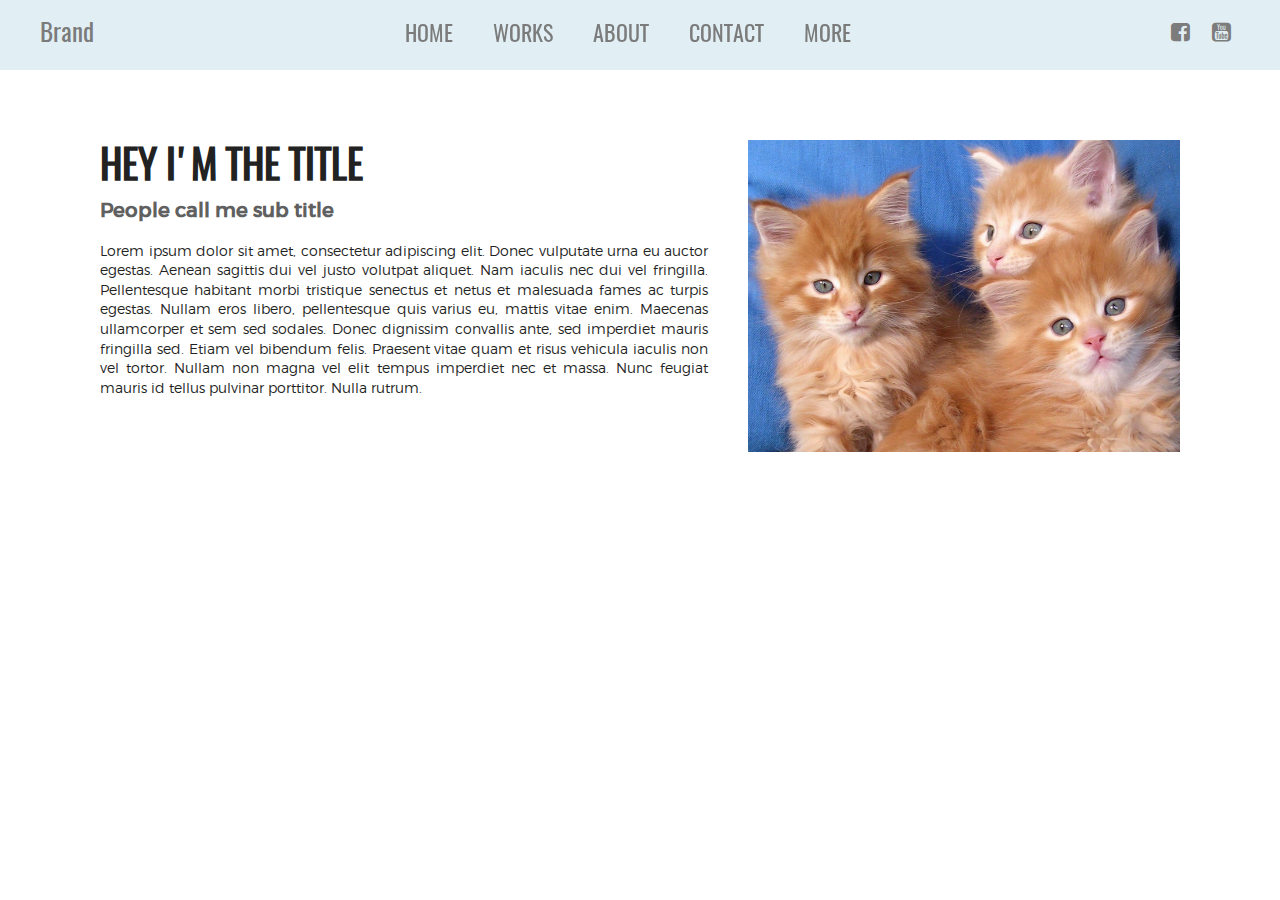
<file: index.html>
<!doctype html>
<html class="no-js" lang="">
<head>
    <meta charset="utf-8">
    <meta http-equiv="x-ua-compatible" content="ie=edge">
    <title></title>
    <meta name="description" content="">
    <meta name="viewport" content="width=device-width, initial-scale=1">

    <link rel="apple-touch-icon" href="apple-touch-icon.png">
    <!-- Place favicon.ico in the root directory -->

    <link rel="stylesheet" href="css/montserrat.css">
    <link rel="stylesheet" href="css/oswald.css">
    <link rel="stylesheet" href="css/font-awesome.css">
    <link rel="stylesheet" href="css/normalize.css">
    <link rel="stylesheet" href="css/main.css">
    <link rel="stylesheet" href="css/style.css">
    <script src="js/vendor/modernizr-2.8.3.min.js"></script>
</head>
<body>
<!--[if lt IE 8]>
<p class="browserupgrade">You are using an <strong>outdated</strong> browser. Please <a href="http://browsehappy.com/">upgrade
    your browser</a> to improve your experience.</p>
<![endif]-->

<header>
    <div id="front-content">
        <div id="brand">Brand</div>
        <nav>
            <ul id="menu">
                <li><a class="tab-item" href="#home">HOME</a></li>
                <li><a class="tab-item" href="#work">WORKS</a></li>
                <li><a class="tab-item" href="#about">ABOUT</a></li>
                <li><a class="tab-item" href="#contact">CONTACT</a></li>
                <li><a class="tab-item" href="#more">MORE</a></li>
            </ul>
        </nav>
        <div id="links">
            <a href="#"><i class="fa fa-facebook-square"></i></a>
            <a href="#"><i class="fa fa-youtube-square"></i></a>
        </div>
        <div id="underline-bar"></div>
    </div>
    <div id="back-content">
        <div data-tab="home" class="item-holder hide">
            <a href="#block1" class="item-block">
                <h2>WHO ARE WE</h2>

                <p>Sed luctus felis velit vitae sapien</p>
                <p class="block-link">LEARN MORE</p>
                <div class="decorate-bar"></div>
            </a>
            <a href="#block2" class="item-block">
                <h2>WHAT WE DO</h2>

                <p> Nullam vulputate suscipit augue id vehicula</p>
                <p class="block-link">LEARN MORE</p>
                <div class="decorate-bar"></div>
            </a>
            <a href="#block3" class="item-block">
                <h2>HOW WE DO</h2>

                <p>Sed faucibus, sem a vehicula porta</p>
                <p class="block-link">LEARN MORE</p>
                <div class="decorate-bar"></div>
            </a>
        </div>
        <div data-tab="work" class="item-holder grid hide">
            <a href="#block4" class="item-block">
                <h2><i class="fa fa-youtube-square"></i></h2>

                <p>Sed luctus</p>
                <p class="block-link">LEARN MORE</p>
                <div class="decorate-bar"></div>
            </a>
            <a href="#block5" class="item-block">
                <h2><i class="fa fa-facebook-square"></i></h2>

                <p> Nullam vulputate</p>
                <p class="block-link">LEARN MORE</p>
                <div class="decorate-bar"></div>
            </a>
            <a href="#block5" class="item-block">
                <h2><i class="fa fa-twitter-square"></i></h2>

                <p> Nullam vulputate</p>
                <p class="block-link">LEARN MORE</p>
                <div class="decorate-bar"></div>
            </a>
            <a href="#block6" class="item-block">
                <h2><i class="fa fa-bitbucket-square"></i></h2>

                <p>Sed faucibus</p>
                <p class="block-link">LEARN MORE</p>
                <div class="decorate-bar"></div>
            </a>
            <a href="#block5" class="item-block">
                <h2><i class="fa fa-behance-square"></i></h2>

                <p> Nullam vulputate</p>
                <p class="block-link">LEARN MORE</p>
                <div class="decorate-bar"></div>
            </a>
            <a href="#block6" class="item-block">
                <h2><i class="fa fa-envelope-square"></i></h2>

                <p>Sed faucibus</p>
                <p class="block-link">LEARN MORE</p>
                <div class="decorate-bar"></div>
            </a>
        </div>
        <div data-tab="about" class="item-holder hide">
            <a href="#block4" class="item-block">
                <h2>OUR TEAMS</h2>

                <p>Sed luctus felis velit vitae sapien</p>
                <p class="block-link">LEARN MORE</p>
                <div class="decorate-bar"></div>
            </a>
            <a href="#block5" class="item-block">
                <h2>JOB OPPORTUNITIES</h2>

                <p> Nullam vulputate suscipit augue id vehicula</p>
                <p class="block-link">LEARN MORE</p>
                <div class="decorate-bar"></div>
            </a>
        </div>
        <div data-tab="contact" class="item-holder grid hide">
            <a href="#block4" class="item-block">
                <h2><i class="fa fa-youtube-square"></i></h2>

                <p>Sed luctus</p>
                <p class="block-link">LEARN MORE</p>
                <div class="decorate-bar"></div>
            </a>
            <a href="#block5" class="item-block">
                <h2><i class="fa fa-facebook-square"></i></h2>

                <p> Nullam vulputate</p>
                <p class="block-link">LEARN MORE</p>
                <div class="decorate-bar"></div>
            </a>
            <a href="#block5" class="item-block">
                <h2><i class="fa fa-twitter-square"></i></h2>

                <p> Nullam vulputate</p>
                <p class="block-link">LEARN MORE</p>
                <div class="decorate-bar"></div>
            </a>
            <a href="#block6" class="item-block">
                <h2><i class="fa fa-bitbucket-square"></i></h2>

                <p>Sed faucibus</p>
                <p class="block-link">LEARN MORE</p>
                <div class="decorate-bar"></div>
            </a>
        </div>

        <div data-tab="more" class="item-holder grid hide">
            <a href="#block4" class="item-block">
                <h2><i class="fa fa-youtube-square"></i></h2>

                <p>Sed luctus</p>
                <p class="block-link">LEARN MORE</p>
                <div class="decorate-bar"></div>
            </a>
            <a href="#block5" class="item-block">
                <h2><i class="fa fa-facebook-square"></i></h2>

                <p> Nullam vulputate</p>
                <p class="block-link">LEARN MORE</p>
                <div class="decorate-bar"></div>
            </a>
            <a href="#block5" class="item-block">
                <h2><i class="fa fa-twitter-square"></i></h2>

                <p> Nullam vulputate</p>
                <p class="block-link">LEARN MORE</p>
                <div class="decorate-bar"></div>
            </a>
            <a href="#block6" class="item-block">
                <h2><i class="fa fa-bitbucket-square"></i></h2>

                <p>Sed faucibus</p>
                <p class="block-link">LEARN MORE</p>
                <div class="decorate-bar"></div>
            </a>
            <a href="#block4" class="item-block">
                <h2><i class="fa fa-youtube-square"></i></h2>

                <p>Sed luctus</p>
                <p class="block-link">LEARN MORE</p>
                <div class="decorate-bar"></div>
            </a>
            <a href="#block5" class="item-block">
                <h2><i class="fa fa-facebook-square"></i></h2>

                <p> Nullam vulputate</p>
                <p class="block-link">LEARN MORE</p>
                <div class="decorate-bar"></div>
            </a>
            <a href="#block5" class="item-block">
                <h2><i class="fa fa-twitter-square"></i></h2>

                <p> Nullam vulputate</p>
                <p class="block-link">LEARN MORE</p>
                <div class="decorate-bar"></div>
            </a>
            <a href="#block6" class="item-block">
                <h2><i class="fa fa-bitbucket-square"></i></h2>

                <p>Sed faucibus</p>
                <p class="block-link">LEARN MORE</p>
                <div class="decorate-bar"></div>
            </a>
        </div>
    </div>
</header>
<div id="menu-overlay"></div>
<section id="main">
    <div id="holder-image">
        <img src="img/image.jpg"/>
    </div>
    <div id="content">
        <h1>HEY I'M THE TITLE</h1>

        <h2>People call me sub title</h2>

        <p>
            Lorem ipsum dolor sit amet, consectetur adipiscing elit. Donec vulputate urna eu auctor egestas. Aenean
            sagittis
            dui vel justo volutpat aliquet. Nam iaculis nec dui vel fringilla. Pellentesque habitant morbi tristique
            senectus et netus et malesuada fames ac turpis egestas. Nullam eros libero, pellentesque quis varius eu,
            mattis
            vitae enim. Maecenas ullamcorper et sem sed sodales. Donec dignissim convallis ante, sed imperdiet mauris
            fringilla sed. Etiam vel bibendum felis. Praesent vitae quam et risus vehicula iaculis non vel tortor.
            Nullam
            non magna vel elit tempus imperdiet nec et massa. Nunc feugiat mauris id tellus pulvinar porttitor. Nulla
            rutrum.
        </p>
    </div>
</section>
<footer>

</footer>

<script src="js/vendor/jquery-1.11.3.min.js"></script>
<script src="js/plugins.js"></script>
<script src="js/main.js"></script>

</body>
</html>
</file>
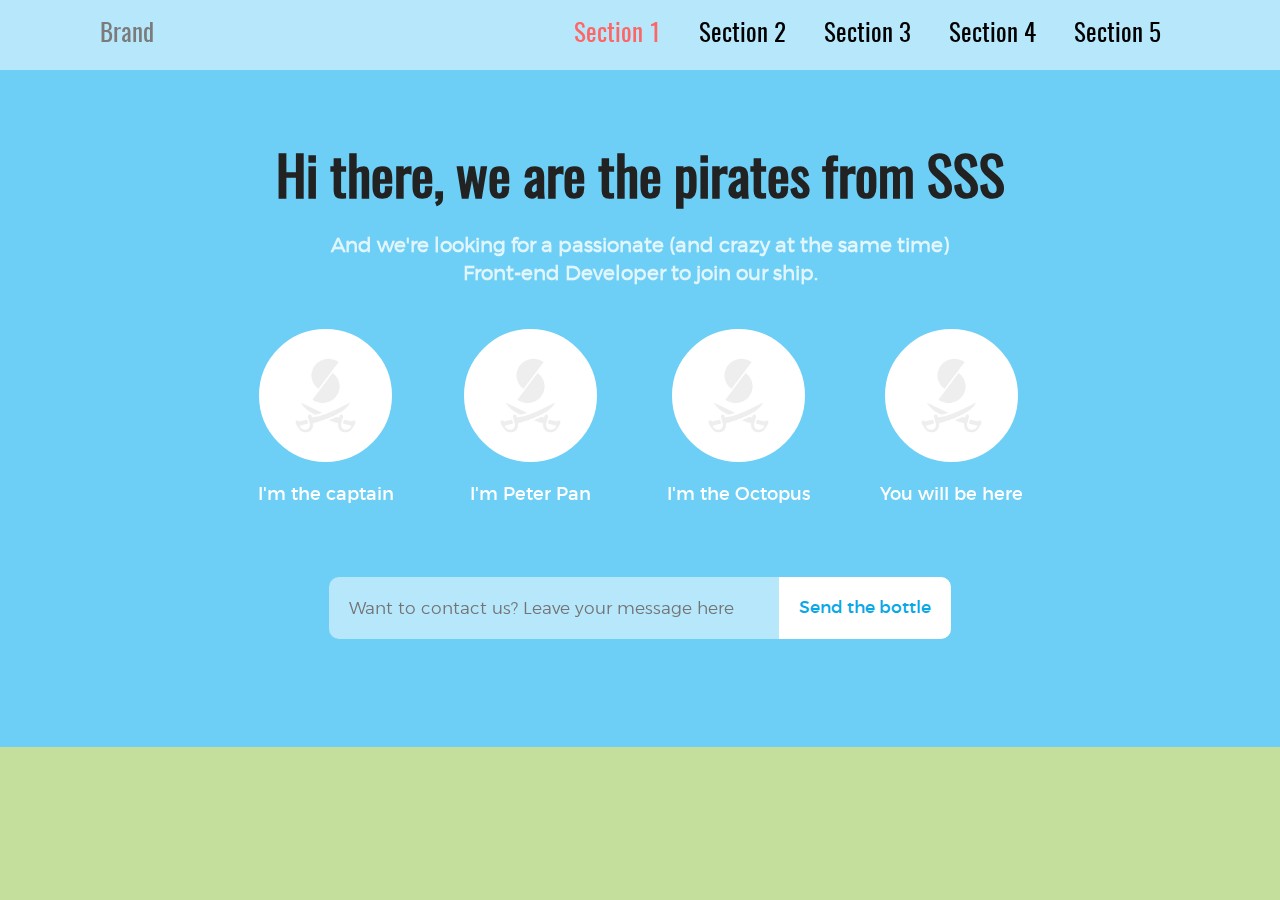
<file: delay-scroll/index.html>
<!doctype html>
<html class="no-js" lang="">
<head>
    <meta charset="utf-8">
    <meta http-equiv="x-ua-compatible" content="ie=edge">
    <title></title>
    <meta name="description" content="">
    <meta name="viewport" content="width=device-width, initial-scale=1">

    <link rel="apple-touch-icon" href="apple-touch-icon.png">
    <!-- Place favicon.ico in the root directory -->

    <link rel="stylesheet" href="css/montserrat.css">
    <link rel="stylesheet" href="css/oswald.css">
    <link rel="stylesheet" href="css/font-awesome.css">
    <link rel="stylesheet" href="css/normalize.css">
    <link rel="stylesheet" href="css/main.css">
    <link rel="stylesheet" href="css/style.css">
    <script src="js/vendor/modernizr-2.8.3.min.js"></script>
</head>
<body>
<!--[if lt IE 8]>
<p class="browserupgrade">You are using an <strong>outdated</strong> browser. Please <a href="http://browsehappy.com/">upgrade
    your browser</a> to improve your experience.</p>
<![endif]-->
<header style="display: none">
    <div id="brand">
        Brand
    </div>
    <div id="links">
        <ul id="menu">
            <li><a href="#section1">Section 1</a></li>
            <li><a href="#section2">Section 2</a></li>
            <li><a href="#section3">Section 3</a></li>
            <li><a href="#section4">Section 4</a></li>
            <li><a href="#section5">Section 5</a></li>
        </ul>
    </div>
</header>
<div id="main" style="display: none">
    <section id="section1" class="smooth-effect">
        <h1 class="smooth-item delay-1">Hi there, we are the pirates from SSS</h1>

        <h2 class="smooth-item delay-2"> And we're looking for a passionate (and crazy at the same time)
            Front-end Developer to join our ship.</h2>

        <div class="cols">
            <div class="col smooth-item delay-3">
                <div class="img-wrapper" style="background-image: url(img/image.jpg)">
                </div>
                <p>I'm the captain</p>
            </div>
            <div class="col smooth-item delay-4">
                <div class="img-wrapper" style="background-image: url(img/image.jpg)">
                </div>
                <p>I'm Peter Pan</p>
            </div>
            <div class="col smooth-item delay-5">
                <div class="img-wrapper" style="background-image: url(img/image.jpg)">
                </div>
                <p>I'm the Octopus</p>
            </div>
            <div class="col smooth-item delay-6">
                <div class="img-wrapper" style="background-image: url(img/image.jpg)">
                </div>
                <p>You will be here</p>
            </div>
        </div>

        <div class="input-box smooth-item delay-7">
            <input type="text" placeholder="Want to contact us? Leave your message here"/>
            <button>Send the bottle</button>
        </div>
    </section>
    <section id="section2" class="smooth-effect type2">
        <h1 class="smooth-item delay-1 type2">Let’s finish the puzzle quickly</h1>

        <h2 class="black smooth-item delay-2 type2">We can’t wait to meet you on our ship</h2>

        <div class="cols">
            <div class="col type2 smooth-item delay-3">
                <div class="img-wrapper type2" style="background-image: url(img/image2.png)">
                </div>
                <p class="head-line black">TO GET IN ADVENTURES</p>

                <p class="description black">Consectetur adipiscing elit.
                    Quisque efficitur dolor massa. Lorem ipsum dolor sit amet. </p>
            </div>
            <div class="col type2 smooth-item delay-4">
                <div class="img-wrapper type2" style="background-image: url(img/image2.png)">
                </div>
                <p class="head-line black">EXPLORE THE WORLD</p>

                <p class="description black">Lorem ipsum dolor sit amet. Quisque efficitur dolor massa. Consectetur adipiscing elit.
                    </p>
            </div>
            <div class="col type2 smooth-item delay-5">
                <div class="img-wrapper type2" style="background-image: url(img/image2.png)">
                </div>
                <p class="head-line black">ARCHIVE TREASURE</p>

                <p class="description black">Lorem ipsum dolor sit amet. Consectetur adipiscing elit.
                    Quisque efficitur dolor massa.</p>
            </div>
        </div>

    </section>
    <section id="section3" class="smooth-effect type2">
        <h1 class="white smooth-item delay-1 type2">Why join us?</h1>

        <h2 class="smooth-item delay-2 type2">Because “It's more fun to be a pirate than to join the navy”</h2>

        <div class="cols type2">
            <div class="col type2 smooth-item delay-3">
                <div class="img-wrapper">
                </div>
                <p class="head-line">Reason number one</p>

                <p class="description white">Lorem ipsum dolor sit amet, consectetur adipiscing elit. Quisque et tortor
                    non nunc rhoncus maximus. Aenean varius tincidunt odio nec pharetra.</p>
            </div>
            <div class="col type2 smooth-item delay-4">
                <div class="img-wrapper">
                </div>
                <p class="head-line">Reason number two</p>

                <p class="description white">Vivamus quis quam at magna vulputate sollicitudin vitae a ante. Donec
                    fullam ut maximus urna, et accumsan eros.
                    Praesent eu tincidunt.</p>
            </div>
            <div class="col type2 smooth-item delay-5">
                <div class="img-wrapper">
                </div>
                <p class="head-line">Reason number n</p>

                <p class="description white">Curabitur at dui ac ex accumsan scelerisque sit amet quis ante. Vivamus
                    ipsum nulla, cursus vel sapien eu, laoreet gravida magna, tincidunt quis nunc.</p>
            </div>
        </div>

    </section>
    <section id="section4" class="smooth-effect type2">
        <h1 class="white smooth-item delay-1 type2">The journey</h1>

        <div class="journey">

            <div class="arrow smooth-item delay-2" id="arrow-1"
                 style="background-image: url('img/a1.png')"></div>
            <div class="arrow smooth-item delay-5" id="arrow-2"
                 style="background-image: url('img/a2.png')"></div>
            <div class="arrow smooth-item delay-6" id="arrow-3"
                 style="background-image: url('img/a3.png')"></div>

            <div class="block smooth-item delay-3" id="block-1">
                <div class="canvas-image" style="background-image: url('img/t1.png')"></div>
                <p class="small-heading white">Journey number one</p>

                <p class="description white">Lorem ipsum dolor sit amet
                    Consectetur adipiscing evlit.</p>
            </div>

            <div class="block smooth-item delay-4" id="block-2">
                <div class="canvas-image" style="background-image: url('img/t2.png')"></div>
                <p class="small-heading white">Journey number two</p>

                <p class="description white">Lorem ipsum dolor sit amet
                    Consectetur adipiscing evlit.</p>
            </div>

            <div class="block smooth-item delay-7" id="block-3">
                <div class="canvas-image" style="background-image: url('img/t3.png')"></div>
                <p class="small-heading white">Journey number three</p>

                <p class="description white">Lorem ipsum dolor sit amet
                    Consectetur adipiscing evlit.</p>
            </div>

        </div>

    </section>
    <section id="section5" class="smooth-effect type2">
        <h1 class=" smooth-item delay-1 double-delay type2">This is the last section</h1>

        <h2 class="type2 smooth-item delay-2 double-delay black type2">Phew! Almost done</h2>

        <p class="description narrow smooth-item delay-3 double-delay">
            Lorem ipsum dolor sit amet. Consectetur adipiscing elit. Quisque efficitur dolor massa, at efficitur metus
            condimentum sed. Praesent aliquet lorem nisl, ut scelerisque felis vulputate quis. Pellentesque tempus velit
            orci, in condimentum massa elementum eu. Cras at ornare est. Etiam lacinia consequat dolor, at auctor mi
            porta consequat. Donec rutrum libero ut arcu vulputate aliquam. Sed ultrices, lectus non volutpat dictum,
            ipsum ligula.
        </p>

        <button class="nice-button smooth-item delay-4 double-delay">YAY, ENTER THE SHIP!</button>
    </section>
</div>
<script src="js/vendor/jquery-1.11.3.min.js"></script>
<script>
    var $pageLayout = $.Deferred();
    var $fontLoad = $.Deferred();
    WebFontConfig = {
        custom: {
            families: ['montserratlight', 'montserratregular', 'oswaldlight', 'oswaldregular']
        },
        active: function () {
            $fontLoad.resolve();
        }
    };

    (function(d) {
        var wf = d.createElement('script'), s = d.scripts[0];
        wf.src = 'js/vendor/webfont.js';
        s.parentNode.insertBefore(wf, s);
    })(document);

    $.when($pageLayout, $fontLoad).done(function () {
        $('header').show();
        $('#main').show();
    })
</script>
<script src="js/vendor/webfont.js"></script>
<script src="js/normalize-wheel.js"></script>
<script src="js/plugins.js"></script>
<script src="js/main.js"></script>

</body>
</html>
</file>
<file: css/montserrat.css>
/* Generated by Font Squirrel (http://www.fontsquirrel.com) on September 7, 2015 */
@font-face {
  font-family: 'montserratlight';
  src: url('../fonts/montserrat-light-webfont.eot');
  src: url('../fonts/montserrat-light-webfont.eot?#iefix') format('embedded-opentype'), url('../fonts/montserrat-light-webfont.woff2') format('woff2'), url('../fonts/montserrat-light-webfont.woff') format('woff'), url('../fonts/montserrat-light-webfont.ttf') format('truetype'), url('../fonts/montserrat-light-webfont.svg#montserratlight') format('svg');
  font-weight: normal;
  font-style: normal;
}
@font-face {
  font-family: 'montserratregular';
  src: url('../fonts/montserrat-regular-webfont.eot');
  src: url('../fonts/montserrat-regular-webfont.eot?#iefix') format('embedded-opentype'), url('../fonts/montserrat-regular-webfont.woff2') format('woff2'), url('../fonts/montserrat-regular-webfont.woff') format('woff'), url('../fonts/montserrat-regular-webfont.ttf') format('truetype'), url('../fonts/montserrat-regular-webfont.svg#montserratregular') format('svg');
  font-weight: normal;
  font-style: normal;
}
</file>
<file: css/oswald.css>
/* Generated by Font Squirrel (http://www.fontsquirrel.com) on September 7, 2015 */
@font-face {
  font-family: 'oswaldlight';
  src: url('../fonts/oswald-light-webfont.eot');
  src: url('../fonts/oswald-light-webfont.eot?#iefix') format('embedded-opentype'), url('../fonts/oswald-light-webfont.woff2') format('woff2'), url('../fonts/oswald-light-webfont.woff') format('woff'), url('../fonts/oswald-light-webfont.ttf') format('truetype'), url('../fonts/oswald-light-webfont.svg#oswaldlight') format('svg');
  font-weight: normal;
  font-style: normal;
}
@font-face {
  font-family: 'oswaldregular';
  src: url('../fonts/oswald-regular-webfont.eot');
  src: url('../fonts/oswald-regular-webfont.eot?#iefix') format('embedded-opentype'), url('../fonts/oswald-regular-webfont.woff2') format('woff2'), url('../fonts/oswald-regular-webfont.woff') format('woff'), url('../fonts/oswald-regular-webfont.ttf') format('truetype'), url('../fonts/oswald-regular-webfont.svg#oswald_regularregular') format('svg');
  font-weight: normal;
  font-style: normal;
}
</file>
<file: css/main.css>
/*! HTML5 Boilerplate v5.2.0 | MIT License | https://html5boilerplate.com/ */
/*
 * What follows is the result of much research on cross-browser styling.
 * Credit left inline and big thanks to Nicolas Gallagher, Jonathan Neal,
 * Kroc Camen, and the H5BP dev community and team.
 */
/* ==========================================================================
   Base styles: opinionated defaults
   ========================================================================== */
html {
  color: #222;
  font-size: 1em;
  line-height: 1.4;
}
/*
 * Remove text-shadow in selection highlight:
 * https://twitter.com/miketaylr/status/12228805301
 *
 * These selection rule sets have to be separate.
 * Customize the background color to match your design.
 */
::-moz-selection {
  background: #b3d4fc;
  text-shadow: none;
}
::selection {
  background: #b3d4fc;
  text-shadow: none;
}
/*
 * A better looking default horizontal rule
 */
hr {
  display: block;
  height: 1px;
  border: 0;
  border-top: 1px solid #ccc;
  margin: 1em 0;
  padding: 0;
}
/*
 * Remove the gap between audio, canvas, iframes,
 * images, videos and the bottom of their containers:
 * https://github.com/h5bp/html5-boilerplate/issues/440
 */
audio,
canvas,
iframe,
img,
svg,
video {
  vertical-align: middle;
}
/*
 * Remove default fieldset styles.
 */
fieldset {
  border: 0;
  margin: 0;
  padding: 0;
}
/*
 * Allow only vertical resizing of textareas.
 */
textarea {
  resize: vertical;
}
/* ==========================================================================
   Browser Upgrade Prompt
   ========================================================================== */
.browserupgrade {
  margin: 0.2em 0;
  background: #ccc;
  color: #000;
  padding: 0.2em 0;
}
/* ==========================================================================
   Author's custom styles
   ========================================================================== */
/* ==========================================================================
   Helper classes
   ========================================================================== */
/*
 * Hide visually and from screen readers:
 */
.hidden {
  display: none !important;
}
/*
 * Hide only visually, but have it available for screen readers:
 * http://snook.ca/archives/html_and_css/hiding-content-for-accessibility
 */
.visuallyhidden {
  border: 0;
  clip: rect(0 0 0 0);
  height: 1px;
  margin: -1px;
  overflow: hidden;
  padding: 0;
  position: absolute;
  width: 1px;
}
/*
 * Extends the .visuallyhidden class to allow the element
 * to be focusable when navigated to via the keyboard:
 * https://www.drupal.org/node/897638
 */
.visuallyhidden.focusable:active,
.visuallyhidden.focusable:focus {
  clip: auto;
  height: auto;
  margin: 0;
  overflow: visible;
  position: static;
  width: auto;
}
/*
 * Hide visually and from screen readers, but maintain layout
 */
.invisible {
  visibility: hidden;
}
/*
 * Clearfix: contain floats
 *
 * For modern browsers
 * 1. The space content is one way to avoid an Opera bug when the
 *    `contenteditable` attribute is included anywhere else in the document.
 *    Otherwise it causes space to appear at the top and bottom of elements
 *    that receive the `clearfix` class.
 * 2. The use of `table` rather than `block` is only necessary if using
 *    `:before` to contain the top-margins of child elements.
 */
.clearfix:before,
.clearfix:after {
  content: " ";
  /* 1 */
  display: table;
  /* 2 */
}
.clearfix:after {
  clear: both;
}
/* ==========================================================================
   EXAMPLE Media Queries for Responsive Design.
   These examples override the primary ('mobile first') styles.
   Modify as content requires.
   ========================================================================== */
@media only screen and (min-width: 35em) {
  /* Style adjustments for viewports that meet the condition */
}
@media print, (-webkit-min-device-pixel-ratio: 1.25), (min-resolution: 1.25dppx), (min-resolution: 120dpi) {
  /* Style adjustments for high resolution devices */
}
/* ==========================================================================
   Print styles.
   Inlined to avoid the additional HTTP request:
   http://www.phpied.com/delay-loading-your-print-css/
   ========================================================================== */
@media print {
  *,
  *:before,
  *:after {
    background: transparent !important;
    color: #000 !important;
    /* Black prints faster:
                                   http://www.sanbeiji.com/archives/953 */
    box-shadow: none !important;
    text-shadow: none !important;
  }
  a,
  a:visited {
    text-decoration: underline;
  }
  a[href]:after {
    content: " (" attr(href) ")";
  }
  abbr[title]:after {
    content: " (" attr(title) ")";
  }
  /*
     * Don't show links that are fragment identifiers,
     * or use the `javascript:` pseudo protocol
     */
  a[href^="#"]:after,
  a[href^="javascript:"]:after {
    content: "";
  }
  pre,
  blockquote {
    border: 1px solid #999;
    page-break-inside: avoid;
  }
  /*
     * Printing Tables:
     * http://css-discuss.incutio.com/wiki/Printing_Tables
     */
  thead {
    display: table-header-group;
  }
  tr,
  img {
    page-break-inside: avoid;
  }
  img {
    max-width: 100% !important;
  }
  p,
  h2,
  h3 {
    orphans: 3;
    widows: 3;
  }
  h2,
  h3 {
    page-break-after: avoid;
  }
}
</file>
<file: css/style.css>
* {
  box-sizing: border-box;
  -moz-box-sizing: border-box;
  -webkit-box-sizing: border-box;
  -ms-box-sizing: border-box;
}
body {
  padding: 0;
  margin: 0;
  background: #7B7B7B;
}
h1 {
  font-family: 'oswaldregular', serif;
  font-size: 40px;
}
h2 {
  font-family: 'montserratregular', serif;
  color: #606060;
  font-size: 20px;
}
p {
  font-family: 'montserratlight', serif;
  font-size: 14px;
}
a {
  -webkit-transition: color 0.4s;
  -moz-transition: color 0.4s;
  -ms-transition: color 0.4s;
  -o-transition: color 0.4s;
  transition: color 0.4s;
}
header {
  background: #F1F1F1;
  position: fixed;
  top: 0;
  left: 0;
  right: 0;
  z-index: 3;
  overflow: hidden;
  height: 70px;
  -webkit-transition: all 300ms cubic-bezier(0.325, 0.035, 0.245, 1);
  /* older webkit */
  -webkit-transition: all 300ms cubic-bezier(0.325, 0.035, 0.245, 1.475);
  -moz-transition: all 300ms cubic-bezier(0.325, 0.035, 0.245, 1.475);
  -o-transition: all 300ms cubic-bezier(0.325, 0.035, 0.245, 1.475);
  transition: all 300ms cubic-bezier(0.325, 0.035, 0.245, 1.475);
  /* custom */
  -webkit-transition-timing-function: cubic-bezier(0.325, 0.035, 0.245, 1);
  /* older webkit */
  -webkit-transition-timing-function: cubic-bezier(0.325, 0.035, 0.245, 1.475);
  -moz-transition-timing-function: cubic-bezier(0.325, 0.035, 0.245, 1.475);
  -o-transition-timing-function: cubic-bezier(0.325, 0.035, 0.245, 1.475);
  transition-timing-function: cubic-bezier(0.325, 0.035, 0.245, 1.475);
  /* custom */
  -webkit-transform: translate3d(0, 0, 0);
  -moz-transform: translate3d(0, 0, 0);
  -ms-transform: translate3d(0, 0, 0);
  -o-transform: translate3d(0, 0, 0);
  transform: translate3d(0, 0, 0);
}
header.no-back-anim {
  -webkit-transition: all 300ms cubic-bezier(0.395, 0.005, 0.2, 1);
  -moz-transition: all 300ms cubic-bezier(0.395, 0.005, 0.2, 1);
  -o-transition: all 300ms cubic-bezier(0.395, 0.005, 0.2, 1);
  transition: all 300ms cubic-bezier(0.395, 0.005, 0.2, 1);
  /* custom */
  -webkit-transition-timing-function: cubic-bezier(0.395, 0.005, 0.2, 1);
  -moz-transition-timing-function: cubic-bezier(0.395, 0.005, 0.2, 1);
  -o-transition-timing-function: cubic-bezier(0.395, 0.005, 0.2, 1);
  transition-timing-function: cubic-bezier(0.395, 0.005, 0.2, 1);
  /* custom */
}
header.open-menu {
  height: 360px;
  margin-top: -10px;
}
#front-content {
  height: 70px;
  background: #e1eff5;
  position: relative;
  display: flex;
  -webkit-transition: all 300ms cubic-bezier(0.325, 0.035, 0.245, 1);
  /* older webkit */
  -webkit-transition: all 300ms cubic-bezier(0.325, 0.035, 0.245, 1.475);
  -moz-transition: all 300ms cubic-bezier(0.325, 0.035, 0.245, 1.475);
  -o-transition: all 300ms cubic-bezier(0.325, 0.035, 0.245, 1.475);
  transition: all 300ms cubic-bezier(0.325, 0.035, 0.245, 1.475);
  /* custom */
  -webkit-transition-timing-function: cubic-bezier(0.325, 0.035, 0.245, 1);
  /* older webkit */
  -webkit-transition-timing-function: cubic-bezier(0.325, 0.035, 0.245, 1.475);
  -moz-transition-timing-function: cubic-bezier(0.325, 0.035, 0.245, 1.475);
  -o-transition-timing-function: cubic-bezier(0.325, 0.035, 0.245, 1.475);
  transition-timing-function: cubic-bezier(0.325, 0.035, 0.245, 1.475);
  /* custom */
}
#front-content.no-back-anim {
  -webkit-transition: all 300ms cubic-bezier(0.395, 0.005, 0.2, 1);
  -moz-transition: all 300ms cubic-bezier(0.395, 0.005, 0.2, 1);
  -o-transition: all 300ms cubic-bezier(0.395, 0.005, 0.2, 1);
  transition: all 300ms cubic-bezier(0.395, 0.005, 0.2, 1);
  /* custom */
  -webkit-transition-timing-function: cubic-bezier(0.395, 0.005, 0.2, 1);
  -moz-transition-timing-function: cubic-bezier(0.395, 0.005, 0.2, 1);
  -o-transition-timing-function: cubic-bezier(0.395, 0.005, 0.2, 1);
  transition-timing-function: cubic-bezier(0.395, 0.005, 0.2, 1);
  /* custom */
}
#front-content.open-menu {
  height: 60px;
}
#front-content #brand {
  flex-grow: 1;
  height: 70px;
  line-height: 70px;
  padding-left: 40px;
  font-family: 'oswaldregular', serif;
  color: #7B7B7B;
  font-size: 25px;
}
#front-content nav {
  flex-grow: 5;
  height: 70px;
  -webkit-transform: translate3d(0, 0, 0);
  -moz-transform: translate3d(0, 0, 0);
  -ms-transform: translate3d(0, 0, 0);
  -o-transform: translate3d(0, 0, 0);
  transform: translate3d(0, 0, 0);
}
#front-content #links {
  flex-grow: 1;
  text-align: right;
  height: 70px;
  line-height: 70px;
  padding-right: 40px;
}
#front-content #links i {
  margin: 0 9px;
  text-align: center;
  font-size: 22px;
  color: #7C7C7C;
}
#front-content #links i:hover {
  color: #555555;
}
#back-content {
  height: 300px;
  position: relative;
}
.item-holder {
  display: flex;
  justify-content: center;
  height: 300px;
  width: 100%;
  position: absolute;
  overflow: hidden;
  text-align: center;
}
.item-holder.hide {
  display: none;
}
.item-holder.move-left .item-block {
  transform: translate3d(-1200px, 0, 0) !important;
}
.item-holder.move-right .item-block {
  transform: translate3d(1200px, 0, 0) !important;
}
.item-holder .item-block {
  -webkit-transition: all 300ms cubic-bezier(0.325, 0.035, 0.245, 1);
  /* older webkit */
  -webkit-transition: all 300ms cubic-bezier(0.325, 0.035, 0.245, 1.475);
  -moz-transition: all 300ms cubic-bezier(0.325, 0.035, 0.245, 1.475);
  -o-transition: all 300ms cubic-bezier(0.325, 0.035, 0.245, 1.475);
  transition: all 300ms cubic-bezier(0.325, 0.035, 0.245, 1.475);
  /* custom */
  -webkit-transition-timing-function: cubic-bezier(0.325, 0.035, 0.245, 1);
  /* older webkit */
  -webkit-transition-timing-function: cubic-bezier(0.325, 0.035, 0.245, 1.475);
  -moz-transition-timing-function: cubic-bezier(0.325, 0.035, 0.245, 1.475);
  -o-transition-timing-function: cubic-bezier(0.325, 0.035, 0.245, 1.475);
  transition-timing-function: cubic-bezier(0.325, 0.035, 0.245, 1.475);
  /* custom */
  -webkit-transition: all 300ms cubic-bezier(0.395, 0.005, 0.2, 1);
  -moz-transition: all 300ms cubic-bezier(0.395, 0.005, 0.2, 1);
  -o-transition: all 300ms cubic-bezier(0.395, 0.005, 0.2, 1);
  transition: all 300ms cubic-bezier(0.395, 0.005, 0.2, 1);
  /* custom */
  -webkit-transition-timing-function: cubic-bezier(0.395, 0.005, 0.2, 1);
  -moz-transition-timing-function: cubic-bezier(0.395, 0.005, 0.2, 1);
  -o-transition-timing-function: cubic-bezier(0.395, 0.005, 0.2, 1);
  transition-timing-function: cubic-bezier(0.395, 0.005, 0.2, 1);
  /* custom */
  -webkit-transform: translate3d(0, 0, 0);
  -moz-transform: translate3d(0, 0, 0);
  -ms-transform: translate3d(0, 0, 0);
  -o-transform: translate3d(0, 0, 0);
  transform: translate3d(0, 0, 0);
  position: relative;
  text-decoration: none;
  color: #000;
  transform: translate3d(0, -300px, 0);
  height: 300px;
  width: 250px;
  float: left;
  padding: 100px 20px 0;
  overflow: hidden;
}
.item-holder .item-block.no-back-anim {
  -webkit-transition: all 300ms cubic-bezier(0.395, 0.005, 0.2, 1);
  -moz-transition: all 300ms cubic-bezier(0.395, 0.005, 0.2, 1);
  -o-transition: all 300ms cubic-bezier(0.395, 0.005, 0.2, 1);
  transition: all 300ms cubic-bezier(0.395, 0.005, 0.2, 1);
  /* custom */
  -webkit-transition-timing-function: cubic-bezier(0.395, 0.005, 0.2, 1);
  -moz-transition-timing-function: cubic-bezier(0.395, 0.005, 0.2, 1);
  -o-transition-timing-function: cubic-bezier(0.395, 0.005, 0.2, 1);
  transition-timing-function: cubic-bezier(0.395, 0.005, 0.2, 1);
  /* custom */
}
.item-holder .item-block:before {
  content: ' ';
  display: block;
  position: absolute;
  width: 1px;
  background-color: #ccc;
  top: 30px;
  bottom: 30px;
  left: 0;
}
.item-holder .item-block:first-child:before {
  width: 0;
}
.item-holder .item-block:nth-child( 1) {
  transition-delay: 70ms;
  -webkit-transition-delay: 70ms;
  -moz-transition-delay: 70ms;
  -ms-transition-delay: 70ms;
  -o-transition-delay: 70ms;
}
.item-holder .item-block:nth-child( 2) {
  transition-delay: 90ms;
  -webkit-transition-delay: 90ms;
  -moz-transition-delay: 90ms;
  -ms-transition-delay: 90ms;
  -o-transition-delay: 90ms;
}
.item-holder .item-block:nth-child( 3) {
  transition-delay: 110ms;
  -webkit-transition-delay: 110ms;
  -moz-transition-delay: 110ms;
  -ms-transition-delay: 110ms;
  -o-transition-delay: 110ms;
}
.item-holder .item-block:nth-child( 4) {
  transition-delay: 130ms;
  -webkit-transition-delay: 130ms;
  -moz-transition-delay: 130ms;
  -ms-transition-delay: 130ms;
  -o-transition-delay: 130ms;
}
.item-holder .item-block:nth-child( 5) {
  transition-delay: 150ms;
  -webkit-transition-delay: 150ms;
  -moz-transition-delay: 150ms;
  -ms-transition-delay: 150ms;
  -o-transition-delay: 150ms;
}
.item-holder .item-block:nth-child( 6) {
  transition-delay: 170ms;
  -webkit-transition-delay: 170ms;
  -moz-transition-delay: 170ms;
  -ms-transition-delay: 170ms;
  -o-transition-delay: 170ms;
}
.item-holder .item-block:nth-child( 7) {
  transition-delay: 190ms;
  -webkit-transition-delay: 190ms;
  -moz-transition-delay: 190ms;
  -ms-transition-delay: 190ms;
  -o-transition-delay: 190ms;
}
.item-holder .item-block:nth-child( 8) {
  transition-delay: 210ms;
  -webkit-transition-delay: 210ms;
  -moz-transition-delay: 210ms;
  -ms-transition-delay: 210ms;
  -o-transition-delay: 210ms;
}
.item-holder .item-block:nth-child( 9) {
  transition-delay: 230ms;
  -webkit-transition-delay: 230ms;
  -moz-transition-delay: 230ms;
  -ms-transition-delay: 230ms;
  -o-transition-delay: 230ms;
}
.item-holder .item-block:nth-child( 10) {
  transition-delay: 250ms;
  -webkit-transition-delay: 250ms;
  -moz-transition-delay: 250ms;
  -ms-transition-delay: 250ms;
  -o-transition-delay: 250ms;
}
.item-holder .item-block:nth-child( 11) {
  transition-delay: 270ms;
  -webkit-transition-delay: 270ms;
  -moz-transition-delay: 270ms;
  -ms-transition-delay: 270ms;
  -o-transition-delay: 270ms;
}
.item-holder .item-block:nth-child( 12) {
  transition-delay: 290ms;
  -webkit-transition-delay: 290ms;
  -moz-transition-delay: 290ms;
  -ms-transition-delay: 290ms;
  -o-transition-delay: 290ms;
}
.item-holder .item-block:nth-child( 13) {
  transition-delay: 310ms;
  -webkit-transition-delay: 310ms;
  -moz-transition-delay: 310ms;
  -ms-transition-delay: 310ms;
  -o-transition-delay: 310ms;
}
.item-holder .item-block:nth-child( 14) {
  transition-delay: 330ms;
  -webkit-transition-delay: 330ms;
  -moz-transition-delay: 330ms;
  -ms-transition-delay: 330ms;
  -o-transition-delay: 330ms;
}
.item-holder .item-block:nth-child( 15) {
  transition-delay: 350ms;
  -webkit-transition-delay: 350ms;
  -moz-transition-delay: 350ms;
  -ms-transition-delay: 350ms;
  -o-transition-delay: 350ms;
}
.item-holder .item-block:nth-child( 16) {
  transition-delay: 370ms;
  -webkit-transition-delay: 370ms;
  -moz-transition-delay: 370ms;
  -ms-transition-delay: 370ms;
  -o-transition-delay: 370ms;
}
.item-holder .item-block h2 {
  font-family: 'oswaldlight', serif;
  text-transform: uppercase;
  font-size: 20px;
  margin-bottom: 0;
  margin-top: 0;
  -webkit-transition: all 300ms cubic-bezier(0.325, 0.035, 0.245, 1);
  /* older webkit */
  -webkit-transition: all 300ms cubic-bezier(0.325, 0.035, 0.245, 1.475);
  -moz-transition: all 300ms cubic-bezier(0.325, 0.035, 0.245, 1.475);
  -o-transition: all 300ms cubic-bezier(0.325, 0.035, 0.245, 1.475);
  transition: all 300ms cubic-bezier(0.325, 0.035, 0.245, 1.475);
  /* custom */
  -webkit-transition-timing-function: cubic-bezier(0.325, 0.035, 0.245, 1);
  /* older webkit */
  -webkit-transition-timing-function: cubic-bezier(0.325, 0.035, 0.245, 1.475);
  -moz-transition-timing-function: cubic-bezier(0.325, 0.035, 0.245, 1.475);
  -o-transition-timing-function: cubic-bezier(0.325, 0.035, 0.245, 1.475);
  transition-timing-function: cubic-bezier(0.325, 0.035, 0.245, 1.475);
  /* custom */
}
.item-holder .item-block h2.no-back-anim {
  -webkit-transition: all 300ms cubic-bezier(0.395, 0.005, 0.2, 1);
  -moz-transition: all 300ms cubic-bezier(0.395, 0.005, 0.2, 1);
  -o-transition: all 300ms cubic-bezier(0.395, 0.005, 0.2, 1);
  transition: all 300ms cubic-bezier(0.395, 0.005, 0.2, 1);
  /* custom */
  -webkit-transition-timing-function: cubic-bezier(0.395, 0.005, 0.2, 1);
  -moz-transition-timing-function: cubic-bezier(0.395, 0.005, 0.2, 1);
  -o-transition-timing-function: cubic-bezier(0.395, 0.005, 0.2, 1);
  transition-timing-function: cubic-bezier(0.395, 0.005, 0.2, 1);
  /* custom */
}
.item-holder .item-block p {
  font-family: 'montserratlight', serif;
  margin-top: 0;
  -webkit-transition: all 300ms cubic-bezier(0.325, 0.035, 0.245, 1);
  /* older webkit */
  -webkit-transition: all 300ms cubic-bezier(0.325, 0.035, 0.245, 1.475);
  -moz-transition: all 300ms cubic-bezier(0.325, 0.035, 0.245, 1.475);
  -o-transition: all 300ms cubic-bezier(0.325, 0.035, 0.245, 1.475);
  transition: all 300ms cubic-bezier(0.325, 0.035, 0.245, 1.475);
  /* custom */
  -webkit-transition-timing-function: cubic-bezier(0.325, 0.035, 0.245, 1);
  /* older webkit */
  -webkit-transition-timing-function: cubic-bezier(0.325, 0.035, 0.245, 1.475);
  -moz-transition-timing-function: cubic-bezier(0.325, 0.035, 0.245, 1.475);
  -o-transition-timing-function: cubic-bezier(0.325, 0.035, 0.245, 1.475);
  transition-timing-function: cubic-bezier(0.325, 0.035, 0.245, 1.475);
  /* custom */
  transition-delay: 40ms;
  -webkit-transition-delay: 40ms;
  -moz-transition-delay: 40ms;
  -ms-transition-delay: 40ms;
  -o-transition-delay: 40ms;
}
.item-holder .item-block p.no-back-anim {
  -webkit-transition: all 300ms cubic-bezier(0.395, 0.005, 0.2, 1);
  -moz-transition: all 300ms cubic-bezier(0.395, 0.005, 0.2, 1);
  -o-transition: all 300ms cubic-bezier(0.395, 0.005, 0.2, 1);
  transition: all 300ms cubic-bezier(0.395, 0.005, 0.2, 1);
  /* custom */
  -webkit-transition-timing-function: cubic-bezier(0.395, 0.005, 0.2, 1);
  -moz-transition-timing-function: cubic-bezier(0.395, 0.005, 0.2, 1);
  -o-transition-timing-function: cubic-bezier(0.395, 0.005, 0.2, 1);
  transition-timing-function: cubic-bezier(0.395, 0.005, 0.2, 1);
  /* custom */
}
.item-holder .item-block .block-link {
  font-family: 'montserratregular', serif;
  margin-top: 130px;
  color: #41A1F3;
}
.item-holder .item-block .decorate-bar {
  position: absolute;
  bottom: 0;
  left: 1px;
  right: 0;
  height: 0;
  background-color: #579CEC;
  -webkit-transition: all 300ms cubic-bezier(0.325, 0.035, 0.245, 1);
  /* older webkit */
  -webkit-transition: all 300ms cubic-bezier(0.325, 0.035, 0.245, 1.475);
  -moz-transition: all 300ms cubic-bezier(0.325, 0.035, 0.245, 1.475);
  -o-transition: all 300ms cubic-bezier(0.325, 0.035, 0.245, 1.475);
  transition: all 300ms cubic-bezier(0.325, 0.035, 0.245, 1.475);
  /* custom */
  -webkit-transition-timing-function: cubic-bezier(0.325, 0.035, 0.245, 1);
  /* older webkit */
  -webkit-transition-timing-function: cubic-bezier(0.325, 0.035, 0.245, 1.475);
  -moz-transition-timing-function: cubic-bezier(0.325, 0.035, 0.245, 1.475);
  -o-transition-timing-function: cubic-bezier(0.325, 0.035, 0.245, 1.475);
  transition-timing-function: cubic-bezier(0.325, 0.035, 0.245, 1.475);
  /* custom */
}
.item-holder .item-block .decorate-bar.no-back-anim {
  -webkit-transition: all 300ms cubic-bezier(0.395, 0.005, 0.2, 1);
  -moz-transition: all 300ms cubic-bezier(0.395, 0.005, 0.2, 1);
  -o-transition: all 300ms cubic-bezier(0.395, 0.005, 0.2, 1);
  transition: all 300ms cubic-bezier(0.395, 0.005, 0.2, 1);
  /* custom */
  -webkit-transition-timing-function: cubic-bezier(0.395, 0.005, 0.2, 1);
  -moz-transition-timing-function: cubic-bezier(0.395, 0.005, 0.2, 1);
  -o-transition-timing-function: cubic-bezier(0.395, 0.005, 0.2, 1);
  transition-timing-function: cubic-bezier(0.395, 0.005, 0.2, 1);
  /* custom */
}
.item-holder .item-block:hover {
  background-color: #fff;
}
.item-holder .item-block:hover h2 {
  margin-top: -30px;
}
.item-holder .item-block:hover p {
  margin-top: 10px;
}
.item-holder .item-block:hover:before {
  top: 0;
  bottom: 0;
  width: 1px;
}
.item-holder .item-block:hover:after {
  content: ' ';
  display: block;
  position: absolute;
  width: 1px;
  background-color: #ccc;
  top: 0;
  bottom: 0;
  right: 0;
}
.item-holder .item-block:hover + .item-block:before {
  width: 0;
}
.item-holder .item-block:hover .block-link {
  margin-top: 50px;
}
.item-holder .item-block:hover .decorate-bar {
  height: 7px;
}
.item-holder.open-menu .item-block {
  transform: translate3d(0, 0, 0);
}
.item-holder.grid {
  flex-flow: column wrap;
  align-content: center;
  padding: 20px;
}
.item-holder.grid .item-block {
  width: 200px;
  height: 130px;
  padding-top: 20px;
  border: 1px solid #ccc;
}
.item-holder.grid .item-block:before {
  width: 0;
}
.item-holder.grid .item-block:after {
  width: 0;
}
.item-holder.grid .item-block h2 {
  font-size: 45px;
}
.item-holder.grid .item-block p {
  text-transform: uppercase;
  font-size: 12px;
}
.item-holder.grid .item-block .decorate-bar {
  left: 0;
}
.item-holder.grid .item-block:first-child {
  border: 0;
  border-right: 1px solid #ccc;
}
.item-holder.grid .item-block:nth-child(2) {
  border-left: 0;
  border-bottom: 0;
  border-right: 1px solid #ccc;
}
.item-holder.grid .item-block:nth-child(odd) {
  border-left: 0;
  border-top: 0;
  border-bottom: 0;
}
.item-holder.grid .item-block:nth-child(even) {
  border-bottom: 0;
  border-left: 0;
}
.item-holder.grid .item-block:nth-last-child(2) {
  border: 0;
}
.item-holder.grid .item-block:last-child {
  border-bottom: 0;
  border-right: 0;
  border-left: 0;
}
.item-holder.grid .item-block .block-link {
  margin-top: 60px;
}
.item-holder.grid .item-block:hover h2 {
  margin-top: -10px;
}
.item-holder.grid .item-block:hover p {
  margin-top: -5px;
}
#main {
  background: #fff;
  padding: 70px 100px;
  top: 70px;
  bottom: 0;
  position: absolute;
  overflow: auto;
  z-index: 1;
  -webkit-transition: transform 200ms ease-out;
  -moz-transition: transform 200ms ease-out;
  -ms-transition: transform 200ms ease-out;
  -o-transition: transform 200ms ease-out;
  transition: transform 200ms ease-out;
  transition-delay: 50ms;
  -webkit-transition-delay: 50ms;
  -moz-transition-delay: 50ms;
  -ms-transition-delay: 50ms;
  -o-transition-delay: 50ms;
}
#main.open-menu {
  transform: scale(0.9);
}
#main h1 {
  margin: 0;
}
#main h2 {
  margin-top: 0;
}
#main #holder-image {
  float: right;
  width: 40%;
}
#main #holder-image img {
  width: 100%;
}
#main #content {
  width: 60%;
  padding-right: 40px;
}
#main #content p {
  text-align: justify;
}
ul#menu {
  margin: 0;
  padding: 0;
  list-style: none;
  display: flex;
  justify-content: center;
}
ul#menu li {
  display: block;
  height: 70px;
  line-height: 70px;
}
ul#menu li a {
  font-family: 'oswaldregular', serif;
  display: block;
  text-decoration: none;
  height: 70px;
  line-height: 70px;
  color: #7B7B7B;
  font-size: 22px;
  padding: 0 20px;
}
ul#menu li a:hover {
  color: #555555;
}
#menu-overlay {
  position: fixed;
  top: 0;
  left: 0;
  right: 0;
  bottom: 0;
  background-color: rgba(0, 0, 0, 0.3);
  z-index: 2;
  -webkit-transform: scale(0);
  -moz-transform: scale(0);
  -ms-transform: scale(0);
  -o-transform: scale(0);
  transform: scale(0);
}
#menu-overlay.open-menu {
  -webkit-transform: scale(1);
  -moz-transform: scale(1);
  -ms-transform: scale(1);
  -o-transform: scale(1);
  transform: scale(1);
}
#underline-bar {
  height: 4px;
  background-color: #4C85C9;
  position: absolute;
  bottom: 0;
  left: 0;
  width: 0;
  -webkit-transition: all 300ms cubic-bezier(0.325, 0.035, 0.245, 1);
  /* older webkit */
  -webkit-transition: all 300ms cubic-bezier(0.325, 0.035, 0.245, 1.475);
  -moz-transition: all 300ms cubic-bezier(0.325, 0.035, 0.245, 1.475);
  -o-transition: all 300ms cubic-bezier(0.325, 0.035, 0.245, 1.475);
  transition: all 300ms cubic-bezier(0.325, 0.035, 0.245, 1.475);
  /* custom */
  -webkit-transition-timing-function: cubic-bezier(0.325, 0.035, 0.245, 1);
  /* older webkit */
  -webkit-transition-timing-function: cubic-bezier(0.325, 0.035, 0.245, 1.475);
  -moz-transition-timing-function: cubic-bezier(0.325, 0.035, 0.245, 1.475);
  -o-transition-timing-function: cubic-bezier(0.325, 0.035, 0.245, 1.475);
  transition-timing-function: cubic-bezier(0.325, 0.035, 0.245, 1.475);
  /* custom */
}
#underline-bar.no-back-anim {
  -webkit-transition: all 300ms cubic-bezier(0.395, 0.005, 0.2, 1);
  -moz-transition: all 300ms cubic-bezier(0.395, 0.005, 0.2, 1);
  -o-transition: all 300ms cubic-bezier(0.395, 0.005, 0.2, 1);
  transition: all 300ms cubic-bezier(0.395, 0.005, 0.2, 1);
  /* custom */
  -webkit-transition-timing-function: cubic-bezier(0.395, 0.005, 0.2, 1);
  -moz-transition-timing-function: cubic-bezier(0.395, 0.005, 0.2, 1);
  -o-transition-timing-function: cubic-bezier(0.395, 0.005, 0.2, 1);
  transition-timing-function: cubic-bezier(0.395, 0.005, 0.2, 1);
  /* custom */
}
#underline-bar.open-menu {
  width: 100px;
}
</file>
<file: delay-scroll/css/montserrat.css>
/* Generated by Font Squirrel (http://www.fontsquirrel.com) on September 7, 2015 */
@font-face {
  font-family: 'montserratlight';
  src: url('../fonts/montserrat-light-webfont.eot');
  src: url('../fonts/montserrat-light-webfont.eot?#iefix') format('embedded-opentype'), url('../fonts/montserrat-light-webfont.woff2') format('woff2'), url('../fonts/montserrat-light-webfont.woff') format('woff'), url('../fonts/montserrat-light-webfont.ttf') format('truetype'), url('../fonts/montserrat-light-webfont.svg#montserratlight') format('svg');
  font-weight: normal;
  font-style: normal;
}
@font-face {
  font-family: 'montserratregular';
  src: url('../fonts/montserrat-regular-webfont.eot');
  src: url('../fonts/montserrat-regular-webfont.eot?#iefix') format('embedded-opentype'), url('../fonts/montserrat-regular-webfont.woff2') format('woff2'), url('../fonts/montserrat-regular-webfont.woff') format('woff'), url('../fonts/montserrat-regular-webfont.ttf') format('truetype'), url('../fonts/montserrat-regular-webfont.svg#montserratregular') format('svg');
  font-weight: normal;
  font-style: normal;
}
</file>
<file: delay-scroll/css/oswald.css>
/* Generated by Font Squirrel (http://www.fontsquirrel.com) on September 7, 2015 */
@font-face {
  font-family: 'oswaldlight';
  src: url('../fonts/oswald-light-webfont.eot');
  src: url('../fonts/oswald-light-webfont.eot?#iefix') format('embedded-opentype'), url('../fonts/oswald-light-webfont.woff2') format('woff2'), url('../fonts/oswald-light-webfont.woff') format('woff'), url('../fonts/oswald-light-webfont.ttf') format('truetype'), url('../fonts/oswald-light-webfont.svg#oswaldlight') format('svg');
  font-weight: normal;
  font-style: normal;
}
@font-face {
  font-family: 'oswaldregular';
  src: url('../fonts/oswald-regular-webfont.eot');
  src: url('../fonts/oswald-regular-webfont.eot?#iefix') format('embedded-opentype'), url('../fonts/oswald-regular-webfont.woff2') format('woff2'), url('../fonts/oswald-regular-webfont.woff') format('woff'), url('../fonts/oswald-regular-webfont.ttf') format('truetype'), url('../fonts/oswald-regular-webfont.svg#oswald_regularregular') format('svg');
  font-weight: normal;
  font-style: normal;
}
</file>
<file: delay-scroll/css/main.css>
/*! HTML5 Boilerplate v5.2.0 | MIT License | https://html5boilerplate.com/ */
/*
 * What follows is the result of much research on cross-browser styling.
 * Credit left inline and big thanks to Nicolas Gallagher, Jonathan Neal,
 * Kroc Camen, and the H5BP dev community and team.
 */
/* ==========================================================================
   Base styles: opinionated defaults
   ========================================================================== */
html {
  color: #222;
  font-size: 1em;
  line-height: 1.4;
}
/*
 * Remove text-shadow in selection highlight:
 * https://twitter.com/miketaylr/status/12228805301
 *
 * These selection rule sets have to be separate.
 * Customize the background color to match your design.
 */
::-moz-selection {
  background: #b3d4fc;
  text-shadow: none;
}
::selection {
  background: #b3d4fc;
  text-shadow: none;
}
/*
 * A better looking default horizontal rule
 */
hr {
  display: block;
  height: 1px;
  border: 0;
  border-top: 1px solid #ccc;
  margin: 1em 0;
  padding: 0;
}
/*
 * Remove the gap between audio, canvas, iframes,
 * images, videos and the bottom of their containers:
 * https://github.com/h5bp/html5-boilerplate/issues/440
 */
audio,
canvas,
iframe,
img,
svg,
video {
  vertical-align: middle;
}
/*
 * Remove default fieldset styles.
 */
fieldset {
  border: 0;
  margin: 0;
  padding: 0;
}
/*
 * Allow only vertical resizing of textareas.
 */
textarea {
  resize: vertical;
}
/* ==========================================================================
   Browser Upgrade Prompt
   ========================================================================== */
.browserupgrade {
  margin: 0.2em 0;
  background: #ccc;
  color: #000;
  padding: 0.2em 0;
}
/* ==========================================================================
   Author's custom styles
   ========================================================================== */
/* ==========================================================================
   Helper classes
   ========================================================================== */
/*
 * Hide visually and from screen readers:
 */
.hidden {
  display: none !important;
}
/*
 * Hide only visually, but have it available for screen readers:
 * http://snook.ca/archives/html_and_css/hiding-content-for-accessibility
 */
.visuallyhidden {
  border: 0;
  clip: rect(0 0 0 0);
  height: 1px;
  margin: -1px;
  overflow: hidden;
  padding: 0;
  position: absolute;
  width: 1px;
}
/*
 * Extends the .visuallyhidden class to allow the element
 * to be focusable when navigated to via the keyboard:
 * https://www.drupal.org/node/897638
 */
.visuallyhidden.focusable:active,
.visuallyhidden.focusable:focus {
  clip: auto;
  height: auto;
  margin: 0;
  overflow: visible;
  position: static;
  width: auto;
}
/*
 * Hide visually and from screen readers, but maintain layout
 */
.invisible {
  visibility: hidden;
}
/*
 * Clearfix: contain floats
 *
 * For modern browsers
 * 1. The space content is one way to avoid an Opera bug when the
 *    `contenteditable` attribute is included anywhere else in the document.
 *    Otherwise it causes space to appear at the top and bottom of elements
 *    that receive the `clearfix` class.
 * 2. The use of `table` rather than `block` is only necessary if using
 *    `:before` to contain the top-margins of child elements.
 */
.clearfix:before,
.clearfix:after {
  content: " ";
  /* 1 */
  display: table;
  /* 2 */
}
.clearfix:after {
  clear: both;
}
/* ==========================================================================
   EXAMPLE Media Queries for Responsive Design.
   These examples override the primary ('mobile first') styles.
   Modify as content requires.
   ========================================================================== */
@media only screen and (min-width: 35em) {
  /* Style adjustments for viewports that meet the condition */
}
@media print, (-webkit-min-device-pixel-ratio: 1.25), (min-resolution: 1.25dppx), (min-resolution: 120dpi) {
  /* Style adjustments for high resolution devices */
}
/* ==========================================================================
   Print styles.
   Inlined to avoid the additional HTTP request:
   http://www.phpied.com/delay-loading-your-print-css/
   ========================================================================== */
@media print {
  *,
  *:before,
  *:after {
    background: transparent !important;
    color: #000 !important;
    /* Black prints faster:
                                   http://www.sanbeiji.com/archives/953 */
    box-shadow: none !important;
    text-shadow: none !important;
  }
  a,
  a:visited {
    text-decoration: underline;
  }
  a[href]:after {
    content: " (" attr(href) ")";
  }
  abbr[title]:after {
    content: " (" attr(title) ")";
  }
  /*
     * Don't show links that are fragment identifiers,
     * or use the `javascript:` pseudo protocol
     */
  a[href^="#"]:after,
  a[href^="javascript:"]:after {
    content: "";
  }
  pre,
  blockquote {
    border: 1px solid #999;
    page-break-inside: avoid;
  }
  /*
     * Printing Tables:
     * http://css-discuss.incutio.com/wiki/Printing_Tables
     */
  thead {
    display: table-header-group;
  }
  tr,
  img {
    page-break-inside: avoid;
  }
  img {
    max-width: 100% !important;
  }
  p,
  h2,
  h3 {
    orphans: 3;
    widows: 3;
  }
  h2,
  h3 {
    page-break-after: avoid;
  }
}
</file>
<file: delay-scroll/css/style.css>
* {
  box-sizing: border-box;
  -moz-box-sizing: border-box;
  -webkit-box-sizing: border-box;
  -ms-box-sizing: border-box;
}
body {
  padding: 0;
  margin: 0;
  -webkit-font-smoothing: antialiased;
}
::-webkit-input-placeholder {
  color: #747476;
}
:-moz-placeholder {
  /* Firefox 18- */
  color: #747476;
}
::-moz-placeholder {
  /* Firefox 19+ */
  color: #747476;
}
:-ms-input-placeholder {
  color: #747476;
}
.no-animate {
  -webkit-transition: none;
  -moz-transition: none  ;
  -ms-transition: none  ;
  -o-transition: none  ;
  transition: none  ;
}
header {
  display: flex;
  position: fixed;
  top: 0;
  left: 0;
  right: 0;
  height: 70px;
  background-color: rgba(255, 255, 255, 0.5);
  padding: 0 100px;
  z-index: 6;
  -webkit-transform: translate3d(0, 0, 0);
  -moz-transform: translate3d(0, 0, 0);
  -ms-transform: translate3d(0, 0, 0);
  -o-transform: translate3d(0, 0, 0);
  transform: translate3d(0, 0, 0);
}
header #brand {
  flex-grow: 1;
  height: 70px;
  line-height: 70px;
  font-family: 'oswaldregular', serif;
  color: #7B7B7B;
  font-size: 25px;
}
header #links {
  flex-grow: 9;
}
ul#menu {
  margin: 0;
  padding: 0;
  list-style: none;
  display: flex;
  justify-content: flex-end;
}
ul#menu li {
  display: block;
  height: 70px;
  line-height: 70px;
}
ul#menu li a {
  font-family: 'oswaldregular', serif;
  display: block;
  text-decoration: none;
  height: 70px;
  line-height: 70px;
  color: #000;
  font-size: 25px;
  padding: 0 19px;
}
ul#menu li a.active {
  color: #FF6565;
}
section {
  text-align: center;
  padding-top: 145px;
  bottom: 0;
  overflow: hidden;
}
section.type2 {
  padding-top: 120px;
}
section.no-animate {
  -webkit-transition: none;
  -moz-transition: none  ;
  -ms-transition: none  ;
  -o-transition: none  ;
  transition: none  ;
}
section h1 {
  font-family: 'oswaldregular', serif;
  margin: 0 auto;
  font-size: 54px;
  width: 900px;
}
section h1.type2 {
  font-size: 40px;
  margin: 17px auto 0;
}
section h2 {
  font-family: 'montserratlight', serif;
  color: #fff;
  margin: 10px auto 0;
  font-size: 20px;
  opacity: 0.8;
  width: 650px;
}
section h2.type2 {
  width: 860px;
  font-size: 24px;
}
section#section1 {
  background-color: #6dcff6;
  z-index: 5;
}
section#section2 {
  background-color: #c4df9b;
  z-index: 4;
}
section#section3 {
  background-color: #ff6a72;
  z-index: 3;
}
section#section4 {
  background-color: #bd8cbf;
  z-index: 2;
}
section#section5 {
  background-color: #ffffff;
  z-index: 1;
}
.cols {
  margin: 42px auto 10px;
  display: flex;
  justify-content: center;
}
.cols .col {
  margin: 0 35px;
}
.cols .col.type2 {
  width: 300px;
  margin: 30px 10px 0;
}
.cols .col p {
  font-family: 'montserratregular', serif;
  color: #fff;
  font-size: 18px;
  margin: 20px 0;
}
p.small-heading {
  font-family: 'montserratregular', serif;
  font-size: 21px;
  margin-bottom: 4px !important;
}
p.head-line {
  text-transform: uppercase;
  color: #000;
  font-family: 'montserratregular', serif;
  font-size: 22px !important;
  margin-top: 20px !important;
}
p.description {
  font-family: 'montserratlight', serif !important;
  color: #000;
  font-size: 15px !important;
  margin: 15px 0;
  width: 270px;
  text-align: center;
  margin-left: auto !important;
  margin-right: auto !important;
}
p.description.narrow {
  width: 600px;
  margin: 100px auto;
}
.white {
  color: #fff !important;
}
.black {
  color: #000 !important;
}
.img-wrapper {
  height: 133px;
  width: 133px;
  border-radius: 66.5px;
  margin: 0 auto;
  overflow: hidden;
  background-size: cover;
  background-position: center;
  background-repeat: no-repeat;
  border: 3px solid #fff;
}
.img-wrapper.type2 {
  height: 195px;
  width: 195px;
  border-radius: 97.5px;
}
.input-box {
  margin-top: 50px;
  display: flex;
  justify-content: center;
}
.input-box input[type=text] {
  background-color: rgba(255, 255, 255, 0.5);
  border: 0;
  height: 62px;
  line-height: 62px;
  padding: 0 20px;
  border-radius: 10px 0 0 10px;
  width: 450px;
  font-size: 17px;
  font-family: 'montserratlight', serif;
}
.input-box input[type=text]:focus {
  outline: 0;
}
.input-box button {
  border: 0;
  font-size: 17px;
  height: 62px;
  line-height: 62px;
  padding: 0 20px;
  background-color: #fff;
  font-family: 'montserratregular', serif;
  color: #09a7e6;
  border-radius: 0 10px 10px 0;
  -webkit-transition: all 300ms;
  -moz-transition: all 300ms;
  -ms-transition: all 300ms;
  -o-transition: all 300ms;
  transition: all 300ms;
}
.input-box button:hover {
  background-color: #09a7e6;
  color: #fff;
}
.input-box button:focus {
  outline: 0;
}
.journey {
  height: 450px;
  width: 900px;
  margin: 20px auto 0;
  position: relative;
}
.journey .arrow {
  position: absolute;
  background-size: 100% 100%;
  overflow: hidden;
  background-position: center center;
}
.journey .arrow#arrow-1 {
  width: 480px;
  height: 72px;
  left: 200px;
  top: 9px;
}
.journey .arrow#arrow-2 {
  width: 160px;
  height: 81px;
  top: 270px;
  left: 530px;
}
.journey .arrow#arrow-3 {
  width: 160px;
  height: 81px;
  top: 270px;
  left: 200px;
}
.journey .block {
  position: absolute;
  width: 250px;
}
.journey .block p {
  margin: 0;
}
.journey .block#block-1 {
  left: 100px;
  top: 73.00000000000003px;
}
.journey .block#block-2 {
  left: 550px;
  top: 73.00000000000003px;
}
.journey .block#block-3 {
  left: 325px;
  top: 235px;
}
.journey .canvas-image {
  width: 120px;
  height: 120px;
  background-size: cover;
  overflow: hidden;
  background-position: center center;
  margin: 0 auto;
}
.nice-button {
  background-color: #6dcff6;
  border: 0;
  border-radius: 10px;
  padding: 20px 30px;
  color: #fff;
  font-size: 22px;
  font-family: 'montserratregular', serif;
}
section {
  position: fixed;
  top: 0;
  left: 0;
  width: 100%;
  -webkit-transition: all 1000ms cubic-bezier(0.745, 0, 0.22, 0.995);
  /* older webkit */
  -webkit-transition: all 1000ms cubic-bezier(0.745, -0.015, 0.22, 0.995);
  -moz-transition: all 1000ms cubic-bezier(0.745, -0.015, 0.22, 0.995);
  -o-transition: all 1000ms cubic-bezier(0.745, -0.015, 0.22, 0.995);
  transition: all 1000ms cubic-bezier(0.745, -0.015, 0.22, 0.995);
  /* custom */
  -webkit-transition-timing-function: cubic-bezier(0.745, 0, 0.22, 0.995);
  /* older webkit */
  -webkit-transition-timing-function: cubic-bezier(0.745, -0.015, 0.22, 0.995);
  -moz-transition-timing-function: cubic-bezier(0.745, -0.015, 0.22, 0.995);
  -o-transition-timing-function: cubic-bezier(0.745, -0.015, 0.22, 0.995);
  transition-timing-function: cubic-bezier(0.745, -0.015, 0.22, 0.995);
  /* custom */
  -webkit-transform: translate3d(0, 0, 0);
  -moz-transform: translate3d(0, 0, 0);
  -ms-transform: translate3d(0, 0, 0);
  -o-transform: translate3d(0, 0, 0);
  transform: translate3d(0, 0, 0);
}
.smooth-item {
  -webkit-transition: all 700ms cubic-bezier(0.67, 0.29, 0.15, 0.76);
  -moz-transition: all 700ms cubic-bezier(0.67, 0.29, 0.15, 0.76);
  -o-transition: all 700ms cubic-bezier(0.67, 0.29, 0.15, 0.76);
  transition: all 700ms cubic-bezier(0.67, 0.29, 0.15, 0.76);
  /* custom */
  -webkit-transition-timing-function: cubic-bezier(0.67, 0.29, 0.15, 0.76);
  -moz-transition-timing-function: cubic-bezier(0.67, 0.29, 0.15, 0.76);
  -o-transition-timing-function: cubic-bezier(0.67, 0.29, 0.15, 0.76);
  transition-timing-function: cubic-bezier(0.67, 0.29, 0.15, 0.76);
  /* custom */
  -webkit-transform: translate3d(0, 0, 0);
  -moz-transform: translate3d(0, 0, 0);
  -ms-transform: translate3d(0, 0, 0);
  -o-transform: translate3d(0, 0, 0);
  transform: translate3d(0, 0, 0);
}
.smooth-item.delay-1 {
  transition-delay: 80ms;
  -webkit-transition-delay: 80ms;
  -moz-transition-delay: 80ms;
  -ms-transition-delay: 80ms;
  -o-transition-delay: 80ms;
}
.smooth-item.delay-1.double-delay {
  transition-delay: 160ms;
  -webkit-transition-delay: 160ms;
  -moz-transition-delay: 160ms;
  -ms-transition-delay: 160ms;
  -o-transition-delay: 160ms;
}
.smooth-item.delay-2 {
  transition-delay: 160ms;
  -webkit-transition-delay: 160ms;
  -moz-transition-delay: 160ms;
  -ms-transition-delay: 160ms;
  -o-transition-delay: 160ms;
}
.smooth-item.delay-2.double-delay {
  transition-delay: 320ms;
  -webkit-transition-delay: 320ms;
  -moz-transition-delay: 320ms;
  -ms-transition-delay: 320ms;
  -o-transition-delay: 320ms;
}
.smooth-item.delay-3 {
  transition-delay: 240ms;
  -webkit-transition-delay: 240ms;
  -moz-transition-delay: 240ms;
  -ms-transition-delay: 240ms;
  -o-transition-delay: 240ms;
}
.smooth-item.delay-3.double-delay {
  transition-delay: 480ms;
  -webkit-transition-delay: 480ms;
  -moz-transition-delay: 480ms;
  -ms-transition-delay: 480ms;
  -o-transition-delay: 480ms;
}
.smooth-item.delay-4 {
  transition-delay: 320ms;
  -webkit-transition-delay: 320ms;
  -moz-transition-delay: 320ms;
  -ms-transition-delay: 320ms;
  -o-transition-delay: 320ms;
}
.smooth-item.delay-4.double-delay {
  transition-delay: 640ms;
  -webkit-transition-delay: 640ms;
  -moz-transition-delay: 640ms;
  -ms-transition-delay: 640ms;
  -o-transition-delay: 640ms;
}
.smooth-item.delay-5 {
  transition-delay: 400ms;
  -webkit-transition-delay: 400ms;
  -moz-transition-delay: 400ms;
  -ms-transition-delay: 400ms;
  -o-transition-delay: 400ms;
}
.smooth-item.delay-5.double-delay {
  transition-delay: 800ms;
  -webkit-transition-delay: 800ms;
  -moz-transition-delay: 800ms;
  -ms-transition-delay: 800ms;
  -o-transition-delay: 800ms;
}
.smooth-item.delay-6 {
  transition-delay: 480ms;
  -webkit-transition-delay: 480ms;
  -moz-transition-delay: 480ms;
  -ms-transition-delay: 480ms;
  -o-transition-delay: 480ms;
}
.smooth-item.delay-6.double-delay {
  transition-delay: 960ms;
  -webkit-transition-delay: 960ms;
  -moz-transition-delay: 960ms;
  -ms-transition-delay: 960ms;
  -o-transition-delay: 960ms;
}
.smooth-item.delay-7 {
  transition-delay: 560ms;
  -webkit-transition-delay: 560ms;
  -moz-transition-delay: 560ms;
  -ms-transition-delay: 560ms;
  -o-transition-delay: 560ms;
}
.smooth-item.delay-7.double-delay {
  transition-delay: 1120ms;
  -webkit-transition-delay: 1120ms;
  -moz-transition-delay: 1120ms;
  -ms-transition-delay: 1120ms;
  -o-transition-delay: 1120ms;
}
.smooth-item.delay-8 {
  transition-delay: 640ms;
  -webkit-transition-delay: 640ms;
  -moz-transition-delay: 640ms;
  -ms-transition-delay: 640ms;
  -o-transition-delay: 640ms;
}
.smooth-item.delay-8.double-delay {
  transition-delay: 1280ms;
  -webkit-transition-delay: 1280ms;
  -moz-transition-delay: 1280ms;
  -ms-transition-delay: 1280ms;
  -o-transition-delay: 1280ms;
}
.smooth-item.delay-9 {
  transition-delay: 720ms;
  -webkit-transition-delay: 720ms;
  -moz-transition-delay: 720ms;
  -ms-transition-delay: 720ms;
  -o-transition-delay: 720ms;
}
.smooth-item.delay-9.double-delay {
  transition-delay: 1440ms;
  -webkit-transition-delay: 1440ms;
  -moz-transition-delay: 1440ms;
  -ms-transition-delay: 1440ms;
  -o-transition-delay: 1440ms;
}
.smooth-item.delay-10 {
  transition-delay: 800ms;
  -webkit-transition-delay: 800ms;
  -moz-transition-delay: 800ms;
  -ms-transition-delay: 800ms;
  -o-transition-delay: 800ms;
}
.smooth-item.delay-10.double-delay {
  transition-delay: 1600ms;
  -webkit-transition-delay: 1600ms;
  -moz-transition-delay: 1600ms;
  -ms-transition-delay: 1600ms;
  -o-transition-delay: 1600ms;
}
.smooth-effect.above .smooth-item {
  -webkit-transform: translate3d(0, -1000px, 0);
  -moz-transform: translate3d(0, -1000px, 0);
  -ms-transform: translate3d(0, -1000px, 0);
  -o-transform: translate3d(0, -1000px, 0);
  transform: translate3d(0, -1000px, 0);
}
.smooth-effect.bellow .smooth-item {
  -webkit-transform: translate3d(0, 1000px, 0);
  -moz-transform: translate3d(0, 1000px, 0);
  -ms-transform: translate3d(0, 1000px, 0);
  -o-transform: translate3d(0, 1000px, 0);
  transform: translate3d(0, 1000px, 0);
}
.smooth-effect.show .smooth-item {
  -webkit-transform: translate3d(0, 0, 0);
  -moz-transform: translate3d(0, 0, 0);
  -ms-transform: translate3d(0, 0, 0);
  -o-transform: translate3d(0, 0, 0);
  transform: translate3d(0, 0, 0);
}
.smooth-effect.backward .smooth-item.delay-1 {
  transition-delay: 720ms;
  -webkit-transition-delay: 720ms;
  -moz-transition-delay: 720ms;
  -ms-transition-delay: 720ms;
  -o-transition-delay: 720ms;
}
.smooth-effect.backward .smooth-item.delay-1.double-delay {
  transition-delay: 480ms;
  -webkit-transition-delay: 480ms;
  -moz-transition-delay: 480ms;
  -ms-transition-delay: 480ms;
  -o-transition-delay: 480ms;
}
.smooth-effect.backward .smooth-item.delay-2 {
  transition-delay: 640ms;
  -webkit-transition-delay: 640ms;
  -moz-transition-delay: 640ms;
  -ms-transition-delay: 640ms;
  -o-transition-delay: 640ms;
}
.smooth-effect.backward .smooth-item.delay-2.double-delay {
  transition-delay: 320ms;
  -webkit-transition-delay: 320ms;
  -moz-transition-delay: 320ms;
  -ms-transition-delay: 320ms;
  -o-transition-delay: 320ms;
}
.smooth-effect.backward .smooth-item.delay-3 {
  transition-delay: 560ms;
  -webkit-transition-delay: 560ms;
  -moz-transition-delay: 560ms;
  -ms-transition-delay: 560ms;
  -o-transition-delay: 560ms;
}
.smooth-effect.backward .smooth-item.delay-3.double-delay {
  transition-delay: 160ms;
  -webkit-transition-delay: 160ms;
  -moz-transition-delay: 160ms;
  -ms-transition-delay: 160ms;
  -o-transition-delay: 160ms;
}
.smooth-effect.backward .smooth-item.delay-4 {
  transition-delay: 480ms;
  -webkit-transition-delay: 480ms;
  -moz-transition-delay: 480ms;
  -ms-transition-delay: 480ms;
  -o-transition-delay: 480ms;
}
.smooth-effect.backward .smooth-item.delay-4.double-delay {
  transition-delay: 0ms;
  -webkit-transition-delay: 0ms;
  -moz-transition-delay: 0ms;
  -ms-transition-delay: 0ms;
  -o-transition-delay: 0ms;
}
.smooth-effect.backward .smooth-item.delay-5 {
  transition-delay: 400ms;
  -webkit-transition-delay: 400ms;
  -moz-transition-delay: 400ms;
  -ms-transition-delay: 400ms;
  -o-transition-delay: 400ms;
}
.smooth-effect.backward .smooth-item.delay-5.double-delay {
  transition-delay: -160ms;
  -webkit-transition-delay: -160ms;
  -moz-transition-delay: -160ms;
  -ms-transition-delay: -160ms;
  -o-transition-delay: -160ms;
}
.smooth-effect.backward .smooth-item.delay-6 {
  transition-delay: 320ms;
  -webkit-transition-delay: 320ms;
  -moz-transition-delay: 320ms;
  -ms-transition-delay: 320ms;
  -o-transition-delay: 320ms;
}
.smooth-effect.backward .smooth-item.delay-6.double-delay {
  transition-delay: -320ms;
  -webkit-transition-delay: -320ms;
  -moz-transition-delay: -320ms;
  -ms-transition-delay: -320ms;
  -o-transition-delay: -320ms;
}
.smooth-effect.backward .smooth-item.delay-7 {
  transition-delay: 240ms;
  -webkit-transition-delay: 240ms;
  -moz-transition-delay: 240ms;
  -ms-transition-delay: 240ms;
  -o-transition-delay: 240ms;
}
.smooth-effect.backward .smooth-item.delay-7.double-delay {
  transition-delay: -480ms;
  -webkit-transition-delay: -480ms;
  -moz-transition-delay: -480ms;
  -ms-transition-delay: -480ms;
  -o-transition-delay: -480ms;
}
.smooth-effect.backward .smooth-item.delay-8 {
  transition-delay: 160ms;
  -webkit-transition-delay: 160ms;
  -moz-transition-delay: 160ms;
  -ms-transition-delay: 160ms;
  -o-transition-delay: 160ms;
}
.smooth-effect.backward .smooth-item.delay-8.double-delay {
  transition-delay: -640ms;
  -webkit-transition-delay: -640ms;
  -moz-transition-delay: -640ms;
  -ms-transition-delay: -640ms;
  -o-transition-delay: -640ms;
}
.smooth-effect.backward .smooth-item.delay-9 {
  transition-delay: 80ms;
  -webkit-transition-delay: 80ms;
  -moz-transition-delay: 80ms;
  -ms-transition-delay: 80ms;
  -o-transition-delay: 80ms;
}
.smooth-effect.backward .smooth-item.delay-9.double-delay {
  transition-delay: -800ms;
  -webkit-transition-delay: -800ms;
  -moz-transition-delay: -800ms;
  -ms-transition-delay: -800ms;
  -o-transition-delay: -800ms;
}
.smooth-effect.backward .smooth-item.delay-10 {
  transition-delay: 0ms;
  -webkit-transition-delay: 0ms;
  -moz-transition-delay: 0ms;
  -ms-transition-delay: 0ms;
  -o-transition-delay: 0ms;
}
.smooth-effect.backward .smooth-item.delay-10.double-delay {
  transition-delay: -960ms;
  -webkit-transition-delay: -960ms;
  -moz-transition-delay: -960ms;
  -ms-transition-delay: -960ms;
  -o-transition-delay: -960ms;
}
.smooth-effect .smooth-item#arrow-1 {
  -webkit-transform: translate3d(0, 0, 0);
  -moz-transform: translate3d(0, 0, 0);
  -ms-transform: translate3d(0, 0, 0);
  -o-transform: translate3d(0, 0, 0);
  transform: translate3d(0, 0, 0);
  clip: rect(0px, 0px, 60px, 0px);
  transition-delay: 1s;
  -webkit-transition-delay: 1s;
  -moz-transition-delay: 1s;
  -ms-transition-delay: 1s;
  -o-transition-delay: 1s;
  transition-duration: 500ms;
  -webkit-transition-duration: 500ms;
  -moz-transition-duration: 500ms;
  -ms-transition-duration: 500ms;
  -o-transition-duration: 500ms;
}
.smooth-effect.show .smooth-item#arrow-1 {
  clip: rect(0px, 600px, 60px, 0px);
}
.smooth-effect.backward.bellow .smooth-item#arrow-1 {
  transition-delay: 0s;
  -webkit-transition-delay: 0s;
  -moz-transition-delay: 0s;
  -ms-transition-delay: 0s;
  -o-transition-delay: 0s;
}
.smooth-effect.above .smooth-item#arrow-1 {
  transition-delay: 300ms;
  -webkit-transition-delay: 300ms;
  -moz-transition-delay: 300ms;
  -ms-transition-delay: 300ms;
  -o-transition-delay: 300ms;
  transition-duration: 100ms;
  -webkit-transition-duration: 100ms;
  -moz-transition-duration: 100ms;
  -ms-transition-duration: 100ms;
  -o-transition-duration: 100ms;
}
.smooth-effect .smooth-item#arrow-2 {
  -webkit-transform: translate3d(0, 0, 0);
  -moz-transform: translate3d(0, 0, 0);
  -ms-transform: translate3d(0, 0, 0);
  -o-transform: translate3d(0, 0, 0);
  transform: translate3d(0, 0, 0);
  clip: rect(0px, 140px, 70px, 140px);
  transition-delay: 1300ms;
  -webkit-transition-delay: 1300ms;
  -moz-transition-delay: 1300ms;
  -ms-transition-delay: 1300ms;
  -o-transition-delay: 1300ms;
  transition-duration: 200ms;
  -webkit-transition-duration: 200ms;
  -moz-transition-duration: 200ms;
  -ms-transition-duration: 200ms;
  -o-transition-duration: 200ms;
}
.smooth-effect.show .smooth-item#arrow-2 {
  clip: rect(0px, 140px, 70px, 0px);
}
.smooth-effect.backward.bellow .smooth-item#arrow-2 {
  transition-delay: 0s;
  -webkit-transition-delay: 0s;
  -moz-transition-delay: 0s;
  -ms-transition-delay: 0s;
  -o-transition-delay: 0s;
}
.smooth-effect.above .smooth-item#arrow-2 {
  transition-delay: 100ms;
  -webkit-transition-delay: 100ms;
  -moz-transition-delay: 100ms;
  -ms-transition-delay: 100ms;
  -o-transition-delay: 100ms;
  transition-duration: 100ms;
  -webkit-transition-duration: 100ms;
  -moz-transition-duration: 100ms;
  -ms-transition-duration: 100ms;
  -o-transition-duration: 100ms;
}
.smooth-effect .smooth-item#arrow-3 {
  -webkit-transform: translate3d(0, 0, 0);
  -moz-transform: translate3d(0, 0, 0);
  -ms-transform: translate3d(0, 0, 0);
  -o-transform: translate3d(0, 0, 0);
  transform: translate3d(0, 0, 0);
  clip: rect(0px, 140px, 70px, 140px);
  transition-delay: 1400ms;
  -webkit-transition-delay: 1400ms;
  -moz-transition-delay: 1400ms;
  -ms-transition-delay: 1400ms;
  -o-transition-delay: 1400ms;
  transition-duration: 100ms;
  -webkit-transition-duration: 100ms;
  -moz-transition-duration: 100ms;
  -ms-transition-duration: 100ms;
  -o-transition-duration: 100ms;
}
.smooth-effect.show .smooth-item#arrow-3 {
  clip: rect(0px, 140px, 70px, 0px);
}
.smooth-effect.backward.bellow .smooth-item#arrow-3 {
  transition-delay: 0s;
  -webkit-transition-delay: 0s;
  -moz-transition-delay: 0s;
  -ms-transition-delay: 0s;
  -o-transition-delay: 0s;
}
.smooth-effect.above .smooth-item#arrow-3 {
  transition-delay: 0s;
  -webkit-transition-delay: 0s;
  -moz-transition-delay: 0s;
  -ms-transition-delay: 0s;
  -o-transition-delay: 0s;
  transition-duration: 100ms;
  -webkit-transition-duration: 100ms;
  -moz-transition-duration: 100ms;
  -ms-transition-duration: 100ms;
  -o-transition-duration: 100ms;
}
</file>
